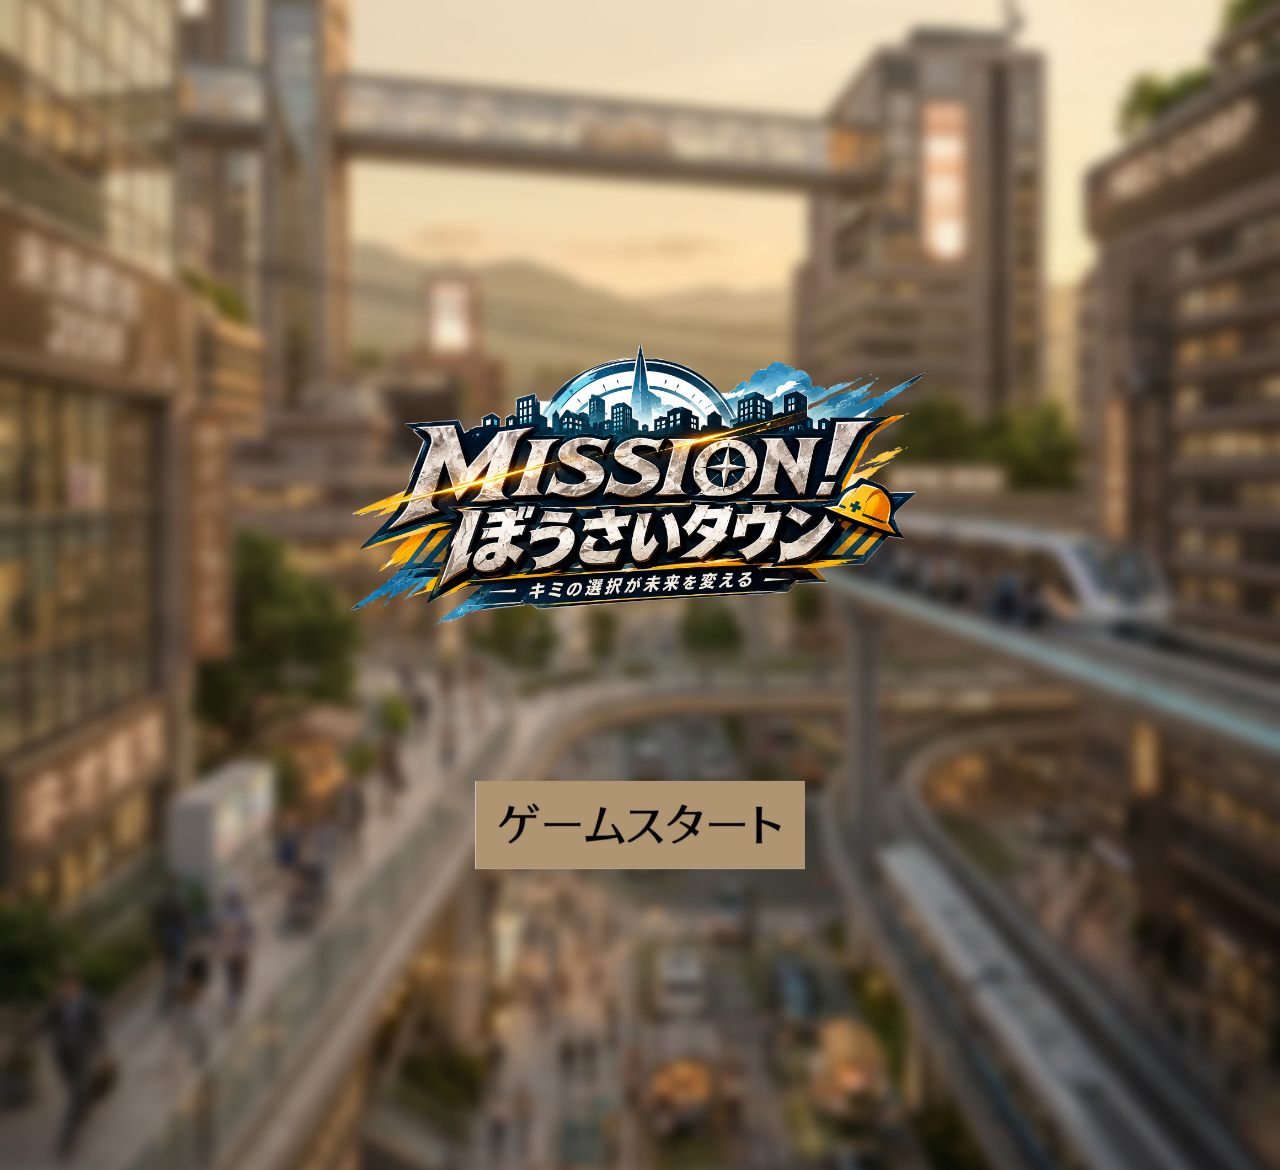
<file: index.html>
<!DOCTYPE html>
<html lang="ja">
<head>
<meta charset="UTF-8">
<meta name="viewport" content="width=device-width, initial-scale=1.0">
<title>防災学習ゲーム</title>

<link rel="stylesheet" href="style.css">

</head>
<body>

<!-- スタート画面 -->
<div id="startScreen" class="screen">

   <h1 class="gameLogo">
    <img src="images/logo.png" alt="MISSION! ぼうさいタウン">
</h1>


<button id="startButton" aria-label="ゲームスタート">
    <img src="images/start.png" alt="ゲームスタート">
</button>

</div>


<!-- 人数設定 -->
<div id="playerScreen" class="screen" style="display:none;">

    

    <select id="playerCount">
        <option value="2">2人</option>
        <option value="3">3人</option>
        <option value="4">4人</option>
        <option value="5" selected>5人</option>
        <option value="6">6人</option>
    </select>

    <br><br>

    <button id="nextButton" aria-label="次へ">
        <img src="images/next.png" alt="次へ">
    </button>

</div>


<!-- 名前入力 -->
<div id="nameScreen" class="screen" style="display:none;">

    <h2>
    <ruby>住民<rt>じゅうみん</rt></ruby>の
    <ruby>名前<rt>なまえ</rt></ruby>を
    <ruby>入力<rt>にゅうりょく</rt></ruby>してください
</h2>

<div id="nameInputs"></div>

<br>

<button id="gameStartButton" aria-label="次へ">
    <img src="images/next.png" alt="次へ">
</button>

</div>


<!-- 政策投票 -->
<div id="policyScreen" class="screen" style="display:none;">

 <h2>
    <ruby>市長<rt>しちょう</rt></ruby>の
    お<ruby>話<rt>はなし</rt></ruby>を
    <ruby>聞<rt>き</rt></ruby>いて、<br>
    <ruby>協力<rt>きょうりょく</rt></ruby>するか
    <ruby>選<rt>えら</rt></ruby>ぼう！
</h2>

<h3 id="residentTurn"></h3>

<br>

<button id="agreeButton">
    <ruby>協力<rt>きょうりょく</rt></ruby>する
</button>

<br><br>

<button id="disagreeButton">
    <ruby>協力<rt>きょうりょく</rt></ruby>しない
</button>

</div>

<!-- 政策結果画面 -->
<div id="policyResultScreen" class="screen" style="display:none;">

    <h2 id="policyResultText"></h2>

    <br><br>

   <button id="policyNextButton" aria-label="次へ">
    <img src="images/next.png" alt="次へ">
</button>

</div>




<!-- 日常ターン -->
<!-- 日常ターン -->
<div id="dailyScreen" class="screen" style="display:none;">

    <h2 id="turnTitle" style="display:none;"></h2>

<h3 id="dailyResident"></h3>

<div id="pointArea">

<p>
    <ruby>行動<rt>こうどう</rt></ruby>ポイント：
    <span id="actionPoint">0</span>
</p>

<p>
    <ruby>防災<rt>ぼうさい</rt></ruby>ポイント：
    <span id="disasterPoint">0</span>
</p>

<p>
    <ruby>満足<rt>まんぞく</rt></ruby>ポイント：
    <span id="happyPoint">0</span>
</p>

</div>


<div id="choiceArea"></div>


</div><!-- ミニゲーム結果入力 -->
<div id="miniGameScreen" class="screen" style="display:none;">

    <h2>ミニゲーム結果</h2>

    <p>GMが報酬ポイントを入力してください。</p>

    <div id="miniGameArea"></div>

    <br>

    <button id="miniGameNextButton">
        決定
    </button>

</div>

<!-- 自然災害発生画面 -->
<div id="disasterScreen" class="screen" style="display:none;">


<br>

<button id="disasterNextButton">
    <ruby>次<rt>つぎ</rt></ruby>へ
</button>

</div>

<!-- 結果発表画面 -->
<div id="resultScreen" class="screen" style="display:none;">



<div id="resultArea"></div>

</div>

<script src="script.js"></script>

</body>
</html>
</file>
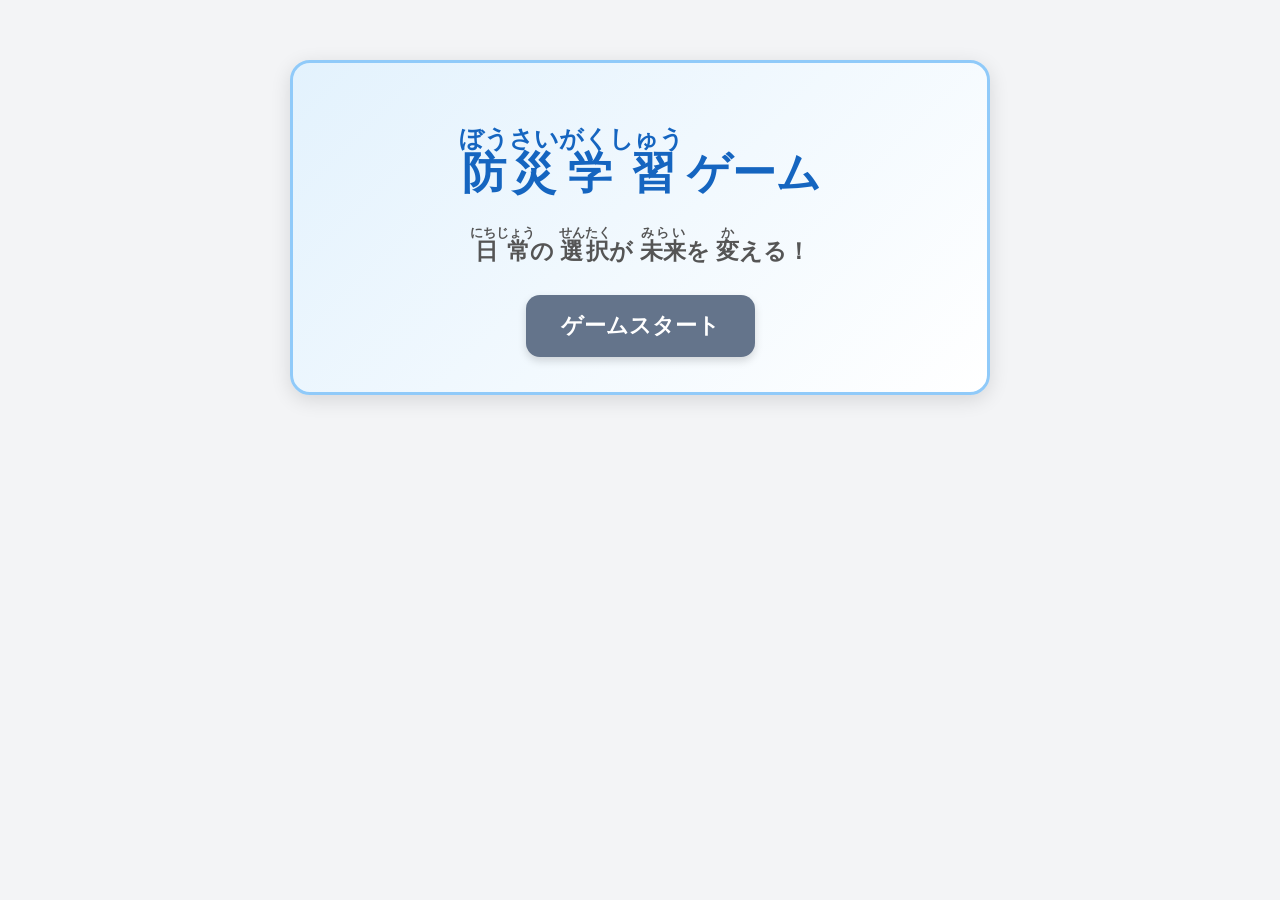
<file: bousai game/index.html>
<!DOCTYPE html>
<html lang="ja">
<head>
<meta charset="UTF-8">
<meta name="viewport" content="width=device-width, initial-scale=1.0">
<title>防災学習ゲーム</title>

<link rel="stylesheet" href="style.css">

</head>
<body>

<!-- スタート画面 -->
<div id="startScreen" class="screen">

    <h1>
    <ruby>防災<rt>ぼうさい</rt></ruby>
    <ruby>学習<rt>がくしゅう</rt></ruby>
    ゲーム
</h1>

<p>
    <ruby>日常<rt>にちじょう</rt></ruby>の
    <ruby>選択<rt>せんたく</rt></ruby>が
    <ruby>未来<rt>みらい</rt></ruby>を
    <ruby>変<rt>か</rt></ruby>える！
</p>

<button id="startButton">
    ゲームスタート
</button>

</div>


<!-- 人数設定 -->
<div id="playerScreen" class="screen" style="display:none;">

    <h2>
    <ruby>住民<rt>じゅうみん</rt></ruby>の
    <ruby>人数<rt>にんずう</rt></ruby>
</h2>

<select id="playerCount">

    <option value="2">2人</option>
    <option value="3">3人</option>
    <option value="4">4人</option>
    <option value="5" selected>5人</option>
    <option value="6">6人</option>

</select>

<br><br>

<button id="nextButton">
    <ruby>次<rt>つぎ</rt></ruby>へ
</button>

</div>


<!-- 名前入力 -->
<div id="nameScreen" class="screen" style="display:none;">

    <h2>
    <ruby>住民<rt>じゅうみん</rt></ruby>の
    <ruby>名前<rt>なまえ</rt></ruby>を
    <ruby>入力<rt>にゅうりょく</rt></ruby>してください
</h2>

<div id="nameInputs"></div>

<br>

<button id="gameStartButton">
    ゲーム<ruby>開始<rt>かいし</rt></ruby>
</button>

</div>


<!-- 政策投票 -->
<div id="policyScreen" class="screen" style="display:none;">

 <h2>
    <ruby>市長<rt>しちょう</rt></ruby>の
    お<ruby>話<rt>はなし</rt></ruby>を
    <ruby>聞<rt>き</rt></ruby>いて、<br>
    <ruby>協力<rt>きょうりょく</rt></ruby>するか
    <ruby>選<rt>えら</rt></ruby>ぼう！
</h2>

<h3 id="residentTurn"></h3>

<br>

<button id="agreeButton">
    <ruby>協力<rt>きょうりょく</rt></ruby>する
</button>

<br><br>

<button id="disagreeButton">
    <ruby>協力<rt>きょうりょく</rt></ruby>しない
</button>

</div>

<!-- 政策結果画面 -->
<div id="policyResultScreen" class="screen" style="display:none;">

    <h2 id="policyResultText"></h2>

    <br><br>

   <button id="policyNextButton">
    <ruby>次<rt>つぎ</rt></ruby>へ
</button>

</div>




<!-- 日常ターン -->
<div id="dailyScreen" class="screen" style="display:none;">

    <h2 id="turnTitle">
        日常ターン
    </h2>

   <h2 id="turnTitle">
    <ruby>日常<rt>にちじょう</rt></ruby>ターン
</h2>

<h3 id="dailyResident"></h3>

<div id="pointArea">

<p>
    <ruby>行動<rt>こうどう</rt></ruby>ポイント：
    <span id="actionPoint">0</span>
</p>

<p>
    <ruby>防災<rt>ぼうさい</rt></ruby>ポイント：
    <span id="disasterPoint">0</span>
</p>

<p>
    ハッピーポイント：
    <span id="happyPoint">0</span>
</p>

</div>

<p>
    <ruby>行動<rt>こうどう</rt></ruby>を
    <ruby>選<rt>えら</rt></ruby>ぼう！
</p>

<div id="choiceArea"></div>


</div><!-- ミニゲーム結果入力 -->
<div id="miniGameScreen" class="screen" style="display:none;">

    <h2>ミニゲーム結果</h2>

    <p>GMが報酬ポイントを入力してください。</p>

    <div id="miniGameArea"></div>

    <br>

    <button id="miniGameNextButton">
        決定
    </button>

</div>

<!-- 自然災害発生画面 -->
<div id="disasterScreen" class="screen" style="display:none;">

    <h2>
    <ruby>自然災害<rt>しぜんさいがい</rt></ruby>が
    <ruby>発生<rt>はっせい</rt></ruby>
</h2>

<p>
    <ruby>全員<rt>ぜんいん</rt></ruby>の
    ハッピーポイントが3ポイントずつ
    <ruby>失<rt>うしな</rt></ruby>われました。
</p>

<br>

<button id="disasterNextButton">
    <ruby>次<rt>つぎ</rt></ruby>へ
</button>

</div>

<!-- 結果発表画面 -->
<div id="resultScreen" class="screen" style="display:none;">

    <h2>
    <ruby>結果<rt>けっか</rt></ruby>
    <ruby>発表<rt>はっぴょう</rt></ruby>
</h2>

<div id="resultArea"></div>

</div>

<script src="script.js"></script>

</body>
</html>
</file>
<file: style.css>
/* =========================
   全体
========================= */

body {
    font-family: "Hiragino Kaku Gothic ProN",
                 "Yu Gothic",
                 "Meiryo",
                 sans-serif;

    background: #f3f4f6;
    color: #333;

    text-align: center;

    margin: 0;
    padding: 0;
}


/* =========================
   各画面
========================= */

.screen {
    width: 90%;
    max-width: 700px;

    margin: 60px auto;

    padding: 35px 25px;

    background: white;

    border-radius: 20px;

    box-shadow: 0 5px 20px rgba(0, 0, 0, 0.12);

    box-sizing: border-box;
}


/* =========================
   見出し
========================= */

h1 {
    font-size: 42px;
    margin-bottom: 20px;
}

h2 {
    font-size: 32px;
    margin-bottom: 25px;
}

h3 {
    font-size: 25px;
}


/* =========================
   説明文
========================= */

p {
    font-size: 21px;
    line-height: 1.7;
}


/* =========================
   ボタン
========================= */

button {
    padding: 16px 35px;
    font-size: 22px;
    font-weight: bold;
    border: none;
    border-radius: 14px;
   background: #64748b;
    color: white;
    cursor: pointer;
    transition: 0.2s;
    box-shadow: 0 4px 8px rgba(0, 0, 0, 0.15);
}

button:hover {
    background: #64748b;
    transform: translateY(-2px);
}

button:active {
    transform: translateY(1px);
}


/* =========================
   選択肢ボタン
========================= */

.choiceButton {
    width: 90%;
    max-width: 500px;

    min-height: 90px;

    margin: 10px auto;

    padding: 18px;

    background: white;

    color: #333;

    border: 3px solid #42a5f5;

    border-radius: 15px;

    line-height: 1.5;

    box-shadow: 0 3px 8px rgba(0, 0, 0, 0.12);

    transition: 0.2s;
}

.choiceButton:hover {
    background: #f3f4f6;
    transform: translateY(-2px);
}


/* =========================
   ポイント表示
========================= */

#pointArea {
    margin: 25px auto;
    padding: 15px;

    max-width: 500px;

    background: white;

    border-radius: 18px;

    box-shadow: 0 4px 12px rgba(0, 0, 0, 0.10);

    display: flex;
    flex-direction: column;
    gap: 10px;
}

#pointArea p {
    margin: 4px 0;
    padding: 8px 12px;
    font-weight: bold;
    font-size: 20px;
    border-radius: 10px;
    background: #f8fbff;
}
#actionPoint {
    color: #f57c00;
    font-weight: bold;
}
#disasterPoint {
    color: #43a047;
    font-weight: bold;
}
#happyPoint {
    color: #f9a825;
    font-weight: bold;
}


/* =========================
   名前入力
========================= */

input {
    font-size: 20px;

    padding: 10px;

    width: 250px;

    border: 2px solid #90caf9;

    border-radius: 8px;

    box-sizing: border-box;
}


/* =========================
   人数選択
========================= */

select {
    font-size: 24px;

    padding: 10px 20px;

    border: 2px solid #90caf9;

    border-radius: 8px;
}


/* =========================
   結果発表
========================= */

#resultArea {
    text-align: left;
}

#resultArea h3 {
    text-align: center;

    font-size: 28px;
}

#resultArea p {
    font-size: 19px;
}

#resultArea hr {
    margin: 30px 0;

    border: none;

    border-top: 2px solid #90caf9;
}


/* =========================
   フリガナ
========================= */

ruby {
    ruby-position: over;
}

rt {
    font-size: 0.55em;
}

#dailyScreen #turnTitle {
    color: #1565c0;
    font-size: 34px;
    margin-bottom: 10px;
}

#dailyScreen #dailyResident {
    background: #e3f2fd;
    padding: 10px;
    border-radius: 12px;
    display: inline-block;
    min-width: 200px;
}
#policyScreen h2 {
    color: #1565c0;
    line-height: 1.6;
}

#policyScreen h3 {
    background: #e3f2fd;
    padding: 12px 20px;
    border-radius: 12px;
    display: inline-block;
    min-width: 180px;
}
#resultScreen h2 {
    color: #1565c0;
    font-size: 36px;
    margin-bottom: 30px;
}

#resultArea {
    background: #f8fbff;
    padding: 20px;
    border-radius: 15px;
}
#resultArea h3 {
    color: #1565c0;
    font-size: 30px;
    padding: 12px;
    margin-bottom: 15px;
}

#resultArea p {
    background: white;
    padding: 10px 15px;
    border-radius: 10px;
    margin: 8px 0;
}
/* =========================
   スマートフォン対応
========================= */

@media (max-width: 600px) {

    .screen {
        width: 94%;
        margin: 25px auto;
        padding: 25px 15px;
    }

    h1 {
        font-size: 34px;
    }

    h2 {
        font-size: 27px;
    }

    h3 {
        font-size: 22px;
    }

    p {
        font-size: 18px;
    }

    button {
        font-size: 19px;
        padding: 14px 25px;
    }

    .choiceButton {
        width: 100%;
        min-height: 85px;
        font-size: 18px;
        padding: 15px 10px;
    }

    #pointArea {
        width: 100%;
        box-sizing: border-box;
    }

    input {
        width: 90%;
        max-width: 250px;
    }

    select {
        font-size: 20px;
    }
}
/* =========================
   住民ごとのテーマカラー
   ナチュラルアース
========================= */

/* 1人目：テラコッタ */
#dailyScreen.player1 {
    border: 4px solid #B65F45;
    background-color: #fff5f5;
}

/* 2人目：スレートブルー */
#dailyScreen.player2 {
    border: 4px solid #526F82;
    background-color: #f3f9ff;
}

/* 3人目：オリーブグリーン */
#dailyScreen.player3 {
    border: 4px solid #647A42;
    background-color: #f4fbf4;
}

/* 4人目：マスタード */
#dailyScreen.player4 {
    border: 4px solid #B58A35;
    background-color: #fff9f0;
}

/* 5人目：ダスティパープル */
#dailyScreen.player5 {
    border: 4px solid #80647D;
    background-color: #faf5fc;
}

/* 6人目：ディープティール */
#dailyScreen.player6 {
    border: 4px solid #397F76;
    background-color: #f2fbfa;
}
/* 住民の名前を目立たせる */
#dailyScreen #dailyResident {
    font-size: 28px;
    font-weight: bold;
    padding: 14px 22px;
    border-radius: 14px;
    margin: 15px auto 25px;
}

/* 1人目：赤 */
#dailyScreen.player1 #dailyResident {
    background: #ffebee;
    color: #c62828;
}

/* 2人目：青 */
#dailyScreen.player2 #dailyResident {
    background: #e3f2fd;
    color: #1565c0;
}

/* 3人目：緑 */
#dailyScreen.player3 #dailyResident {
    background: #e8f5e9;
    color: #2e7d32;
}

/* 4人目：オレンジ */
#dailyScreen.player4 #dailyResident {
    background: #fff3e0;
    color: #e65100;
}

/* 5人目：紫 */
#dailyScreen.player5 #dailyResident {
    background: #f3e5f5;
    color: #7b1fa2;
}

/* 6人目：青緑 */
#dailyScreen.player6 #dailyResident {
    background: #e0f2f1;
    color: #00796b;
}
/* ターン数を目立たせる */

#dailyScreen #turnTitle {
    background: #f3f4f6;
    color: #374151;
    padding: 14px;
    border-radius: 14px;
    border-bottom: 4px solid #9ca3af;
    box-shadow: 0 3px 8px rgba(0, 0, 0, 0.08);
    margin-bottom: 20px;
}
/* ポイント表示を住民カラーに合わせる */
#dailyScreen.player1 #pointArea {
    border-color: #ef5350;
}

#dailyScreen.player2 #pointArea {
    border-color: #42a5f5;
}

#dailyScreen.player3 #pointArea {
    border-color: #66bb6a;
}

#dailyScreen.player4 #pointArea {
    border-color: #ffa726;
}

#dailyScreen.player5 #pointArea {
    border-color: #ab47bc;
}

#dailyScreen.player6 #pointArea {
    border-color: #26a69a;
}
/* 住民ごとの選択肢カラー */

/* 1人目：赤 */
#dailyScreen.player1 .choiceButton {
    border-color: #ef5350;
}

/* 2人目：青 */
#dailyScreen.player2 .choiceButton {
    border-color: #42a5f5;
}

/* 3人目：緑 */
#dailyScreen.player3 .choiceButton {
    border-color: #66bb6a;
}

/* 4人目：オレンジ */
#dailyScreen.player4 .choiceButton {
    border-color: #ffa726;
}

/* 5人目：紫 */
#dailyScreen.player5 .choiceButton {
    border-color: #ab47bc;
}

/* 6人目：青緑 */
#dailyScreen.player6 .choiceButton {
    border-color: #26a69a;
}
/* 共通画面の見出し色 */
.screen h2 {
    color: #374151;
}
/* 政策投票ボタン */
#agreeButton {
    background: #43a047;
}

#agreeButton:hover {
    background: #2e7d32;
}

#disagreeButton {
    background: #e57373;
}

#disagreeButton:hover {
    background: #d32f2f;
}
/* 災害発生画面 */
#disasterScreen {
    background: #fff7ed;
    border: 3px solid #fb923c;
}

#disasterScreen h2 {
    color: #c2410c;
}

#disasterScreen p {
    color: #7c2d12;
    font-weight: bold;
}
/* 結果発表画面 */
#resultScreen {
    background: #fffbeb;
    border: 3px solid #fbbf24;
}

#resultScreen h2 {
    color: #92400e;
}
/* 結果発表の順位表示 */
#resultArea h3:first-of-type {
    background: #fef3c7;
    border: 2px solid #fbbf24;
    border-radius: 12px;
    padding: 12px;
}
/* 街並みの背景画像 */
body {
  background-image: url("images/background.jpeg");
  background-size: cover;
  background-position: center;
  background-attachment: fixed;
  background-repeat: no-repeat;
}
/* スタート画面のロゴサイズ */
 .gameLogo img {
  width: 80%;
  max-width: 800px;
  height: auto;
  display: block;
  margin: 0 auto;
}

/* スタートボタンの位置 */
#startButton {
    display: block;
    position: static;
    left: auto;
    transform: none;
    margin: 10px auto 0;
}
#startScreen {
    background: transparent !important;
    border: none !important;
    box-shadow: none !important;

    display: flex;
    flex-direction: column;
    align-items: center;
}

#startScreen h1.gameLogo {
    width: 100%;
    margin: 0;
}

#startScreen h1.gameLogo img {
    width: 120% !important;
    max-width: 1200px !important;
    height: auto !important;
    display: block !important;
    position: static !important;
    transform: none !important;
    margin: 0 0 0 -10% !important;
}
/* スタートボタンのデザイン */
#startButton {
    font-family: "Yu Mincho", "YuMincho",
                 "Hiragino Mincho ProN",
                 "Noto Serif JP", serif;
    font-weight: 900;
    font-size: 26px;

    color: #d8c29a;
    -webkit-text-stroke: 1px white;
    paint-order: stroke fill;

    background: linear-gradient(
        145deg,
        #f1dfb9,
        #b99a68
    );

    border: 2px solid #fff0d2;
    border-radius: 16px;

    padding: 16px 48px;

    box-shadow:
        0 5px 12px rgba(65, 43, 20, 0.3),
        inset 0 2px 3px rgba(255,255,255,0.5);
}
/* スタート画像ボタンのサイズ調整 */
#startButton {
    width: 500px;
    padding: 0;
    border: none;
    background: transparent;
    box-shadow: none;
    margin: -300px auto 0;
}

#startButton img {
    width: 100%;
    height: auto;
    display: block;
}
/* 人数選択画面 */
#playerScreen {
    position: relative;

    width: 100vw;
    max-width: none;

    /* 1668×2224 の比率で高さを決める */
    height: calc(100vw * 2224 / 1668);
    min-height: 100vh;

    margin: 0;
    padding: 0;

    background-image: url("images/player-select.png");
    background-size: 100% 100%;
    background-position: top left;
    background-repeat: no-repeat;

    border: none !important;
    border-radius: 0 !important;
    box-shadow: none !important;

    box-sizing: border-box;
}
/* 人数選択画面の「次へ」画像ボタン */
#nextButton {
    width: 500px;
    position: absolute;
top: 45%;
left: 50%;
transform: translateX(-50%);

    background: transparent !important;
    border: none !important;
    box-shadow: none !important;
    padding: 0 !important;
}

#nextButton img {
    width: 100%;
    height: auto;
    display: block;
}

#nextButton:hover {
    background: transparent !important;
}

/* 人数選択のプルダウン位置 */
#playerCount {
    position: absolute;
    top: 50%;
    left: 50%;
    transform: translate(-50%, -50%);

   font-size: 50px;
padding: 22px 55px;
}
html, body {
    min-height: 100%;
    overflow-x: hidden;
    overflow-y: auto;
}
/* 人数選択を「次へ」ボタンより手前にする */
#playerCount {
    z-index: 10;
}

#nextButton {
    z-index: 5;
}
/* 名前入力画面 */
#nameScreen {
    position: relative;
    top: 0;

    width: 100vw;
    max-width: none;

    height: calc(100vw * 2224 / 1668);
    min-height: 100vh;

    margin: 0 !important;
    padding: 0;

    background-image: url("images/name-input.png");
    background-size: 100% 100%;
    background-position: top left;
    background-repeat: no-repeat;

    border: none !important;
    border-radius: 0 !important;
    box-shadow: none !important;

    box-sizing: border-box;
}
/* 名前入力画面の元の見出しを非表示 */
#nameScreen > h2 {
    display: none;
}
html,
body {
    margin: 0 !important;
    padding: 0 !important;
}
/* 名前入力欄全体の位置 */
#nameInputs {
    position: absolute;
    top: 38%;
    left: 50%;
    transform: translateX(-50%);
    width: 600px;
    text-align: center;
}
/* 名前入力画面の「次へ」画像ボタン */
#gameStartButton {
    position: absolute;
    top: 75%;
    left: 50%;
    transform: translateX(-50%);

    width: 500px;
    padding: 0 !important;

    background: transparent !important;
    border: none !important;
    box-shadow: none !important;
}

#gameStartButton img {
    width: 100%;
    height: auto;
    display: block;
}

#gameStartButton:hover {
    background: transparent !important;
}
/* 市長・政策投票画面 */
#policyScreen {
    position: relative;

    width: 100vw;
    max-width: none;

    /* mayor.png：1668 × 2224 */
    height: calc(100vw * 2224 / 1668);
    min-height: 100vh;

    margin: 0 !important;
    padding: 0;

    background-image: url("images/mayor.png");
    background-size: 100% 100%;
    background-position: top left;
    background-repeat: no-repeat;

    border: none !important;
    border-radius: 0 !important;
    box-shadow: none !important;

    box-sizing: border-box;
}
/* 市長画面の元の見出しを非表示 */
#policyScreen > h2 {
    display: none;
}
/* 市長画面：○○さんの番です */
#policyScreen #residentTurn {
    position: absolute;
    top: 38%;
    left: 50%;
    transform: translateX(-50%);
    margin: 0;
    z-index: 10;
}
/* 「協力する」ボタン */
#agreeButton {
    position: absolute;
    top: 48%;
    left: 50%;
    transform: translateX(-50%);
}

/* 「協力しない」ボタン */
#disagreeButton {
    position: absolute;
    top: 56%;
    left: 50%;
    transform: translateX(-50%);
}
/* 「○○さんの番です」 */
#policyScreen #residentTurn {
    background: #4a3428;
    color: white;

    padding: 18px 35px;
    border-radius: 0;
}

/* 「協力する」 */
#agreeButton {
    background: #556b2f !important;
    color: white !important;

    border-radius: 0 !important;
}

/* 「協力しない」 */
#disagreeButton {
    background: #7a263a !important;
    color: white !important;

    border-radius: 0 !important;
}

/* 政策結果画面の「次へ」画像ボタン */
#policyNextButton {
    background: transparent !important;
    border: none !important;
    box-shadow: none !important;
    padding: 0 !important;

    width: 500px !important;
    height: auto !important;
}

#policyNextButton img {
    display: block;
    width: 100%;
    height: auto;
}

#policyNextButton:hover {
    background: transparent !important;
}
/* 政策結果画面の次へボタン位置 */
#policyNextButton {
    position: relative;
    top: -180px;
}
/* 政策結果画面の白い背景・枠を消す */
#policyResultScreen {
    background: transparent !important;
    border: none !important;
    border-radius: 0 !important;
    box-shadow: none !important;
}
/* 「協力する／しないことに決まりました！」を目立たせる */
#policyResultText {
    font-size: 42px;
    font-weight: bold;

    -webkit-text-stroke: 2px white;

    text-shadow:
    1px 0 0 currentColor,
    -1px 0 0 currentColor,
    0 1px 0 currentColor,
    0 -1px 0 currentColor,
    0 3px 6px rgba(0, 0, 0, 0.25);
}
/* 日常ターン1 選択画面 */
#dailyScreen {
    position: relative;

    width: 100vw;
    max-width: none;

    height: calc(100vw * 2224 / 1668);
    min-height: 100vh;

    margin: 0 !important;
    padding: 0;

    background-image: url("images/select-day1.png") ;
background-size: 100% auto;
background-position: top center;
background-repeat: no-repeat;

    border: none !important;
    border-radius: 0 !important;
    box-shadow: none !important;

    box-sizing: border-box;
}
/* 「○○さんの番！」の位置調整 */
#dailyScreen #dailyResident {
    position: absolute;
    top: 40%;
    left: 50%;
    transform: translateX(-50%);
    margin: 0;
    z-index: 10;
}
/* 選択肢を「○○さんの番！」より下へ移動 */
#dailyScreen #choiceArea {
    position: absolute;
    top: 57%;
    left: 50%;
    transform: translateX(-50%);
    width: 100%;
    text-align: center;
    z-index: 10;
}
/* ポイント表示を下へ移動 */
#dailyScreen #pointArea {
    position: absolute;
    top: 44%;
    left: 50%;
    transform: translateX(-50%);
    width: 500px;
    z-index: 10;
}/* 災害発生画面 */
#disasterScreen {
    position: relative;

    width: 100vw;
    max-width: none;

    height: calc(100vw * 2224 / 1668);
    min-height: 100vh;

    margin: 0 !important;
    padding: 0;

    background-image: url("images/disaster.png") !important;
    background-size: 100% 100%;
    background-position: top left;
    background-repeat: no-repeat;

    border: none !important;
    border-radius: 0 !important;
    box-shadow: none !important;

    box-sizing: border-box;
}
/* 災害発生画面の「次へ」ボタン */
#disasterScreen button {
    background-image: url("images/next.png") !important;
    background-size: contain !important;
    background-position: center !important;
    background-repeat: no-repeat !important;

    background-color: transparent !important;
    border: none !important;
    box-shadow: none !important;
    padding: 0 !important;

    width: 500px !important;
height: 500px !important;

    font-size: 0;
}
#disasterScreen button {
    position: relative;
    top: 1100px;
}
/* 結果発表画面 */
#resultScreen {
    position: relative;

    width: 100vw;
    max-width: none;

    height: calc(100vw * 2224 / 1668);
    min-height: 100vh;

    margin: 0 !important;
    padding: 0;

    background-image: url("images/result.png") !important;
    background-size: 100% 100%;
    background-position: top left;
    background-repeat: no-repeat;

    border: none !important;
    border-radius: 0 !important;
    box-shadow: none !important;

    box-sizing: border-box;
}
#resultScreen {
    font-size: 70%;
}
#resultArea {
    transform: translate(0px, 350px) scale(0.85);
    transform-origin: top center;
}
#resultArea {
    background: transparent !important;
}

#resultArea > * {
    background-color: transparent !important;
}
#resultArea h3 {
    background: transparent !important;
    border: none !important;
    box-shadow: none !important;
}
#resultScreen {
    background-repeat: no-repeat !important;
}
/* 結果画面：ポイントを横並び */
#resultArea .resultPoints {
    display: flex;
    justify-content: center;
    align-items: center;
    gap: 40px;

    font-size: 20px;
    margin: 15px 0;
}
/* 結果画面：行動履歴を中央寄せ */
#resultArea ol {
    width: 700px;
    margin: 10px auto 20px;
    padding-left: 0;
    text-align: left;
}

#resultArea ol li {
    margin: 5px 0;
}
/* 結果画面：「行動履歴」を中央に */
#resultArea > p {
    text-align: center;
    margin: 8px 0;
}
#resultArea hr {
    margin: 5px 0 !important;
}

#resultArea h3 {
    margin: 5px 0 !important;
}

#resultArea .resultPoints {
    margin: 5px 0 !important;
}

#resultArea > p {
    margin: 3px 0 !important;
}

#resultArea ol {
    margin-top: 3px !important;
    margin-bottom: 5px !important;
}
/* iPad縦向け：行動選択画面 */
@media (min-width: 700px) and (max-width: 1100px) and (orientation: portrait) {

    #dailyScreen {
        background-size: 100% auto;
        background-position: top center;
    }

}
/* 行動選択画面：「○○さんの番です」 */
#dailyScreen #dailyResident {
    background: #4a3428 !important;
    color: white !important;
    padding: 18px 35px;
    border-radius: 0 !important;
}
/* iPad縦向け：ポイント表示の位置調整 */
@media (min-width: 700px) and (max-width: 1100px) and (orientation: portrait) {

    #dailyScreen #pointArea {
        top: 46%;
    }

}
/* 行動選択画面：ポイント表示の背景色 */
#dailyScreen #pointArea p {
    background-color: #f8f4ec !important;
}
/* 行動選択画面：ポイントの点数をブラウンに統一 */
#dailyScreen #pointArea span {
    color: #6b4a32 !important;
}
/* 住民ごとの識別カラー */
#dailyScreen.player1 #dailyResident {
    border-left: 12px solid #B65F45;
}

#dailyScreen.player2 #dailyResident {
    border-left: 12px solid #526F82;
}

#dailyScreen.player3 #dailyResident {
    border-left: 12px solid #647A42;
}

#dailyScreen.player4 #dailyResident {
    border-left: 12px solid #B58A35;
}

#dailyScreen.player5 #dailyResident {
    border-left: 12px solid #80647D;
}

#dailyScreen.player6 #dailyResident {
    border-left: 12px solid #397F76;
}
/* 行動選択肢の枠線：ナチュラルアース */

/* 1人目：テラコッタ */
#dailyScreen.player1 #choiceArea button {
    border: 4px solid #B65F45 !important;
}

/* 2人目：スレートブルー */
#dailyScreen.player2 #choiceArea button {
    border: 4px solid #526F82 !important;
}

/* 3人目：オリーブグリーン */
#dailyScreen.player3 #choiceArea button {
    border: 4px solid #647A42 !important;
}

/* 4人目：マスタード */
#dailyScreen.player4 #choiceArea button {
    border: 4px solid #B58A35 !important;
}

/* 5人目：ダスティパープル */
#dailyScreen.player5 #choiceArea button {
    border: 4px solid #80647D !important;
}

/* 6人目：ディープティール */
#dailyScreen.player6 #choiceArea button {
    border: 4px solid #397F76 !important;
}
/* 全画面共通：入力欄・プルダウンの枠線をブラウンに統一 */
input,
select,
textarea {
    border: 3px solid #6b4a32 !important;
}

/* 入力中・選択中の枠線もブラウン */
input:focus,
select:focus,
textarea:focus {
    border-color: #6b4a32 !important;
    outline: 2px solid #6b4a32 !important;
    outline-offset: 2px;
}
/* ミニゲーム画面：決定ボタンを画像に変更 */
#miniGameNextButton {
    background-image: url("images/next.png") !important;
    background-size: contain !important;
    background-position: center !important;
    background-repeat: no-repeat !important;
    background-color: transparent !important;

    width: 500px !important;
    height: 500px !important;

    border: none !important;
    box-shadow: none !important;
    padding: 0 !important;

    font-size: 0 !important;
    cursor: pointer;
}

/* マウスを重ねても画像を維持 */
#miniGameNextButton:hover {
    background-color: transparent !important;
}
/* 結果発表画面：横線をホワイトベージュに */
#resultArea hr {
    border: none !important;
    border-top: 2px solid #f8f4ec !important;
}

/* 結果発表画面：順位と名前をブラウンに */
#resultArea h3 {
    color: #6b4a32 !important;
}
/* 結果発表：1位の順位と名前をメタリックゴールドに */
#resultArea h3.firstPlace {
    background: linear-gradient(
        to top,
        #8B6914 0%,
        #D4AF37 20%,
        #FFF2A6 40%,
        #C99824 55%,
        #F5D76E 75%,
        #8B6914 100%
    ) !important;

    background-clip: text !important;
    -webkit-background-clip: text !important;

    color: transparent !important;
    -webkit-text-fill-color: transparent !important;

    text-shadow: none !important;
}
/* iPad縦画面：選択肢の重なりを修正 */
@media (min-width: 700px) and (max-width: 1100px) and (orientation: portrait) {

    #dailyScreen #choiceArea {
        top: 72% !important;
    }

}
/* iPad縦画面：行動選択画面を全体的に縮小 */
@media (min-width: 700px) and (max-width: 1100px) and (orientation: portrait) {

    /* ○○さんの番です */
    #dailyScreen #dailyResident {
        top: 35% !important;
        transform: translateX(-50%) scale(0.7) !important;
    }

    /* ポイント表示 */
    #dailyScreen #pointArea {
        top: 43% !important;
        transform: translateX(-50%) scale(0.8) !important;
    }

    /* 行動選択肢 */
    #dailyScreen #choiceArea {
        top: 59% !important;
        transform: translateX(-50%) scale(0.8) !important;
    }

}
/* iPad縦画面：行動選択肢の間隔を縮める */
@media (min-width: 700px) and (max-width: 1100px) and (orientation: portrait) {

    #dailyScreen #choiceArea button {
        margin-top: 8px !important;
        margin-bottom: 8px !important;
    }

}
/* iPad縦画面：ポイントエリアを少し小さくする */
@media (min-width: 700px) and (max-width: 1100px) and (orientation: portrait) {

    #dailyScreen #pointArea {
        transform: translateX(-50%) scale(0.65) !important;
        transform-origin: top center;
    }

}
/* iPad縦画面：選択肢を85%に縮小 */
@media (min-width: 700px) and (max-width: 1100px) and (orientation: portrait) {

    #dailyScreen #choiceArea {
        transform: translateX(-50%) scale(0.7) !important;
        transform-origin: top center;
    }

}
/* iPad縦画面：選択肢を左右2列に配置 */
@media (min-width: 700px) and (max-width: 1100px) and (orientation: portrait) {

    #dailyScreen #choiceArea {
        display: grid !important;
        grid-template-columns: 1fr 1fr;
        column-gap: 20px;
        row-gap: 30px;
        width: 90% !important;
    }

    #dailyScreen #choiceArea button {
        width: 100% !important;
        margin: 0 !important;
        box-sizing: border-box;
    }

    #dailyScreen #choiceArea br {
        display: none !important;
    }

}
/* iPad縦画面：ポイントエリアと選択肢の間隔を広げる */
@media (min-width: 700px) and (max-width: 1100px) and (orientation: portrait) {

    #dailyScreen #choiceArea {
        top: 90% !important;
    }

}
</file>
<file: bousai game/style.css>
/* =========================
   全体
========================= */

body {
    font-family: "Hiragino Kaku Gothic ProN",
                 "Yu Gothic",
                 "Meiryo",
                 sans-serif;

    background: #f3f4f6;
    color: #333;

    text-align: center;

    margin: 0;
    padding: 0;
}


/* =========================
   各画面
========================= */

.screen {
    width: 90%;
    max-width: 700px;

    margin: 60px auto;

    padding: 35px 25px;

    background: white;

    border-radius: 20px;

    box-shadow: 0 5px 20px rgba(0, 0, 0, 0.12);

    box-sizing: border-box;
}


/* =========================
   見出し
========================= */

h1 {
    font-size: 42px;
    margin-bottom: 20px;
}

h2 {
    font-size: 32px;
    margin-bottom: 25px;
}

h3 {
    font-size: 25px;
}


/* =========================
   説明文
========================= */

p {
    font-size: 21px;
    line-height: 1.7;
}


/* =========================
   ボタン
========================= */

button {
    padding: 16px 35px;
    font-size: 22px;
    font-weight: bold;
    border: none;
    border-radius: 14px;
   background: #64748b;
    color: white;
    cursor: pointer;
    transition: 0.2s;
    box-shadow: 0 4px 8px rgba(0, 0, 0, 0.15);
}

button:hover {
    background: #64748b;
    transform: translateY(-2px);
}

button:active {
    transform: translateY(1px);
}


/* =========================
   選択肢ボタン
========================= */

.choiceButton {
    width: 90%;
    max-width: 500px;

    min-height: 90px;

    margin: 10px auto;

    padding: 18px;

    background: white;

    color: #333;

    border: 3px solid #42a5f5;

    border-radius: 15px;

    line-height: 1.5;

    box-shadow: 0 3px 8px rgba(0, 0, 0, 0.12);

    transition: 0.2s;
}

.choiceButton:hover {
    background: #f3f4f6;
    transform: translateY(-2px);
}


/* =========================
   ポイント表示
========================= */

#pointArea {
    margin: 25px auto;
    padding: 15px;

    max-width: 500px;

    background: white;

    border-radius: 18px;

    box-shadow: 0 4px 12px rgba(0, 0, 0, 0.10);

    display: flex;
    flex-direction: column;
    gap: 10px;
}

#pointArea p {
    margin: 4px 0;
    padding: 8px 12px;
    font-weight: bold;
    font-size: 20px;
    border-radius: 10px;
    background: #f8fbff;
}
#actionPoint {
    color: #f57c00;
    font-weight: bold;
}
#disasterPoint {
    color: #43a047;
    font-weight: bold;
}
#happyPoint {
    color: #f9a825;
    font-weight: bold;
}


/* =========================
   名前入力
========================= */

input {
    font-size: 20px;

    padding: 10px;

    width: 250px;

    border: 2px solid #90caf9;

    border-radius: 8px;

    box-sizing: border-box;
}


/* =========================
   人数選択
========================= */

select {
    font-size: 24px;

    padding: 10px 20px;

    border: 2px solid #90caf9;

    border-radius: 8px;
}


/* =========================
   結果発表
========================= */

#resultArea {
    text-align: left;
}

#resultArea h3 {
    text-align: center;

    font-size: 28px;
}

#resultArea p {
    font-size: 19px;
}

#resultArea hr {
    margin: 30px 0;

    border: none;

    border-top: 2px solid #90caf9;
}


/* =========================
   フリガナ
========================= */

ruby {
    ruby-position: over;
}

rt {
    font-size: 0.55em;
}
#startScreen {
    background: linear-gradient(135deg, #e3f2fd, #ffffff);
    border: 3px solid #90caf9;
}

#startScreen h1 {
    color: #1565c0;
    font-size: 44px;
}

#startScreen p {
    color: #555;
    font-size: 23px;
    font-weight: bold;
}
#dailyScreen #turnTitle {
    color: #1565c0;
    font-size: 34px;
    margin-bottom: 10px;
}

#dailyScreen #dailyResident {
    background: #e3f2fd;
    padding: 10px;
    border-radius: 12px;
    display: inline-block;
    min-width: 200px;
}
#policyScreen h2 {
    color: #1565c0;
    line-height: 1.6;
}

#policyScreen h3 {
    background: #e3f2fd;
    padding: 12px 20px;
    border-radius: 12px;
    display: inline-block;
    min-width: 180px;
}
#resultScreen h2 {
    color: #1565c0;
    font-size: 36px;
    margin-bottom: 30px;
}

#resultArea {
    background: #f8fbff;
    padding: 20px;
    border-radius: 15px;
}
#resultArea h3 {
    color: #1565c0;
    font-size: 30px;
    padding: 12px;
    margin-bottom: 15px;
}

#resultArea p {
    background: white;
    padding: 10px 15px;
    border-radius: 10px;
    margin: 8px 0;
}
/* =========================
   スマートフォン対応
========================= */

@media (max-width: 600px) {

    .screen {
        width: 94%;
        margin: 25px auto;
        padding: 25px 15px;
    }

    h1 {
        font-size: 34px;
    }

    h2 {
        font-size: 27px;
    }

    h3 {
        font-size: 22px;
    }

    p {
        font-size: 18px;
    }

    button {
        font-size: 19px;
        padding: 14px 25px;
    }

    .choiceButton {
        width: 100%;
        min-height: 85px;
        font-size: 18px;
        padding: 15px 10px;
    }

    #pointArea {
        width: 100%;
        box-sizing: border-box;
    }

    input {
        width: 90%;
        max-width: 250px;
    }

    select {
        font-size: 20px;
    }
}
/* =========================
   住民ごとのテーマカラー
========================= */

/* 1人目 */
#dailyScreen.player1 {
    border: 4px solid #ef5350;
    background: #fff5f5;
}

/* 2人目 */
#dailyScreen.player2 {
    border: 4px solid #42a5f5;
    background: #f3f9ff;
}

/* 3人目 */
#dailyScreen.player3 {
    border: 4px solid #66bb6a;
    background: #f4fbf4;
}

/* 4人目 */
#dailyScreen.player4 {
    border: 4px solid #ffa726;
    background: #fff9f0;
}

/* 5人目 */
#dailyScreen.player5 {
    border: 4px solid #ab47bc;
    background: #faf5fc;
}

/* 6人目 */
#dailyScreen.player6 {
    border: 4px solid #26a69a;
    background: #f2fbfa;
}
/* 住民の名前を目立たせる */
#dailyScreen #dailyResident {
    font-size: 28px;
    font-weight: bold;
    padding: 14px 22px;
    border-radius: 14px;
    margin: 15px auto 25px;
}

/* 1人目：赤 */
#dailyScreen.player1 #dailyResident {
    background: #ffebee;
    color: #c62828;
}

/* 2人目：青 */
#dailyScreen.player2 #dailyResident {
    background: #e3f2fd;
    color: #1565c0;
}

/* 3人目：緑 */
#dailyScreen.player3 #dailyResident {
    background: #e8f5e9;
    color: #2e7d32;
}

/* 4人目：オレンジ */
#dailyScreen.player4 #dailyResident {
    background: #fff3e0;
    color: #e65100;
}

/* 5人目：紫 */
#dailyScreen.player5 #dailyResident {
    background: #f3e5f5;
    color: #7b1fa2;
}

/* 6人目：青緑 */
#dailyScreen.player6 #dailyResident {
    background: #e0f2f1;
    color: #00796b;
}
/* ターン数を目立たせる */

#dailyScreen #turnTitle {
    background: #f3f4f6;
    color: #374151;
    padding: 14px;
    border-radius: 14px;
    border-bottom: 4px solid #9ca3af;
    box-shadow: 0 3px 8px rgba(0, 0, 0, 0.08);
    margin-bottom: 20px;
}
/* ポイント表示を住民カラーに合わせる */
#dailyScreen.player1 #pointArea {
    border-color: #ef5350;
}

#dailyScreen.player2 #pointArea {
    border-color: #42a5f5;
}

#dailyScreen.player3 #pointArea {
    border-color: #66bb6a;
}

#dailyScreen.player4 #pointArea {
    border-color: #ffa726;
}

#dailyScreen.player5 #pointArea {
    border-color: #ab47bc;
}

#dailyScreen.player6 #pointArea {
    border-color: #26a69a;
}
/* 住民ごとの選択肢カラー */

/* 1人目：赤 */
#dailyScreen.player1 .choiceButton {
    border-color: #ef5350;
}

/* 2人目：青 */
#dailyScreen.player2 .choiceButton {
    border-color: #42a5f5;
}

/* 3人目：緑 */
#dailyScreen.player3 .choiceButton {
    border-color: #66bb6a;
}

/* 4人目：オレンジ */
#dailyScreen.player4 .choiceButton {
    border-color: #ffa726;
}

/* 5人目：紫 */
#dailyScreen.player5 .choiceButton {
    border-color: #ab47bc;
}

/* 6人目：青緑 */
#dailyScreen.player6 .choiceButton {
    border-color: #26a69a;
}
/* 共通画面の見出し色 */
.screen h2 {
    color: #374151;
}
/* 政策投票ボタン */
#agreeButton {
    background: #43a047;
}

#agreeButton:hover {
    background: #2e7d32;
}

#disagreeButton {
    background: #e57373;
}

#disagreeButton:hover {
    background: #d32f2f;
}
/* 災害発生画面 */
#disasterScreen {
    background: #fff7ed;
    border: 3px solid #fb923c;
}

#disasterScreen h2 {
    color: #c2410c;
}

#disasterScreen p {
    color: #7c2d12;
    font-weight: bold;
}
/* 結果発表画面 */
#resultScreen {
    background: #fffbeb;
    border: 3px solid #fbbf24;
}

#resultScreen h2 {
    color: #92400e;
}
/* 結果発表の順位表示 */
#resultArea h3:first-of-type {
    background: #fef3c7;
    border: 2px solid #fbbf24;
    border-radius: 12px;
    padding: 12px;
}
</file>
